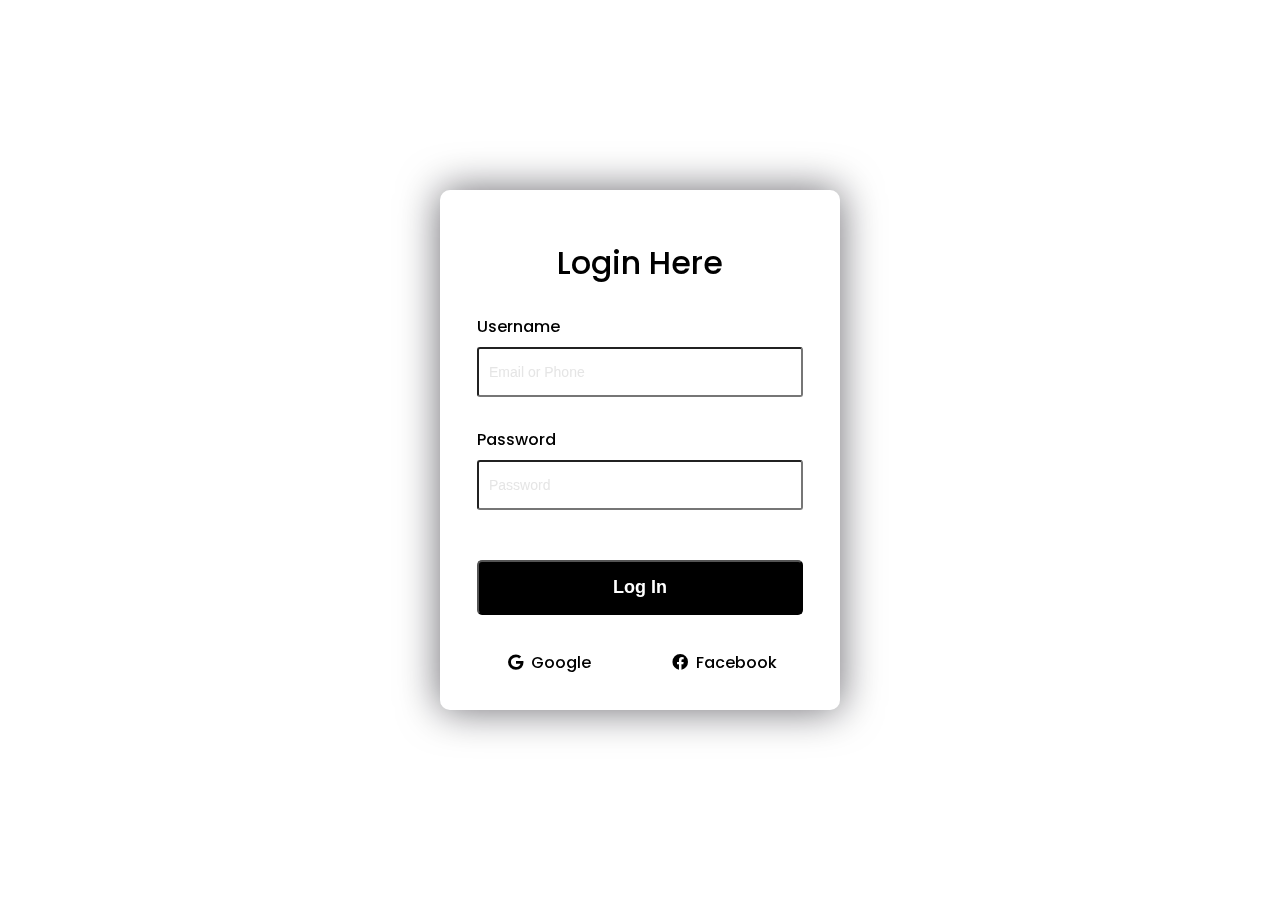
<file: hell.html>
<!DOCTYPE html>
<html lang="en">
<head>
    <meta charset="UTF-8">
    <meta name="viewport" content="width=device-width, initial-scale=1.0">
    <link rel="stylesheet" href="https://cdnjs.cloudflare.com/ajax/libs/font-awesome/5.15.4/css/all.min.css">
    <link href="https://fonts.googleapis.com/css2?family=Poppins:wght@300;500;600&display=swap" rel="stylesheet">
    <!--Stylesheet-->
    <style media="screen">
        *,
        *:before,
        *:after {
            padding: 0;
            margin: 0;
            box-sizing: border-box;
        }

        body {
            background-color: #ffffff; /* Change background color to white */
            color: #000000; /* Change text color to black */
            font-family: 'Poppins', sans-serif;
            margin: 0;
            padding: 0;
        }

        .background {
            width: 430px;
            height: 520px;
            position: absolute;
            transform: translate(-50%, -50%);
            left: 50%;
            top: 50%;
        }

        .background .shape {
            height: 200px;
            width: 200px;
            position: absolute;
            border-radius: 50%;
        }

    

        form {
            height: 520px;
            width: 400px;
            background-color: rgba(255, 255, 255, 0.13);
            position: absolute;
            transform: translate(-50%, -50%);
            top: 50%;
            left: 50%;
            border-radius: 10px;
            backdrop-filter: blur(10px);
            border: 2px solid rgba(255, 255, 255, 0.1);
            box-shadow: 0 0 40px rgba(8, 7, 16, 0.6);
            padding: 50px 35px;
        }

        form * {
            color: #000000; /* Change text color to black */
            font-weight: 500;
        }

        form h3 {
            font-size: 32px;
            font-weight: 500;
            line-height: 42px;
            text-align: center;
        }

        label {
            display: block;
            margin-top: 30px;
            font-size: 16px;
        }

        input {
            display: block;
            height: 50px;
            width: 100%;
            background-color: rgba(255, 255, 255, 0.07);
            border-radius: 3px;
            padding: 0 10px;
            margin-top: 8px;
            font-size: 14px;
        }

        ::placeholder {
            color: #e5e5e5;
        }

        button {
            margin-top: 50px;
            width: 100%;
            background-color: #000000; /* Change button background color to black */
            color: #ffffff; /* Change button text color to white */
            padding: 15px 0;
            font-size: 18px;
            font-weight: 600;
            border-radius: 5px;
            cursor: pointer;
        }

        .social {
            margin-top: 30px;
            display: flex;
        }

        .social div {
            background: red;
            width: 150px;
            border-radius: 3px;
            padding: 5px 10px 10px 5px;
            background-color: rgba(255, 255, 255, 0.27);
            color: #000000; /* Change text color to black */
            text-align: center;
        }

        .social div:hover {
            background-color: rgba(255, 255, 255, 0.47);
        }

        .social .fb {
            margin-left: 25px;
        }

        .social i {
            margin-right: 4px;
        }
    </style>
</head>
<body>
    <div class="background">
        <div class="shape"></div>
        <div class="shape"></div>
    </div>
    <form>
        <h3>Login Here</h3>

        <label for="username">Username</label>
        <input type="text" placeholder="Email or Phone" id="username">

        <label for="password">Password</label>
        <input type="password" placeholder="Password" id="password">

        <button>Log In</button>
        <div class="social">
            <div class="go"><i class="fab fa-google"></i> Google</div>
            <div class="fb"><i class="fab fa-facebook"></i> Facebook</div>
        </div>
    </form>
</body>
</html>
</file>
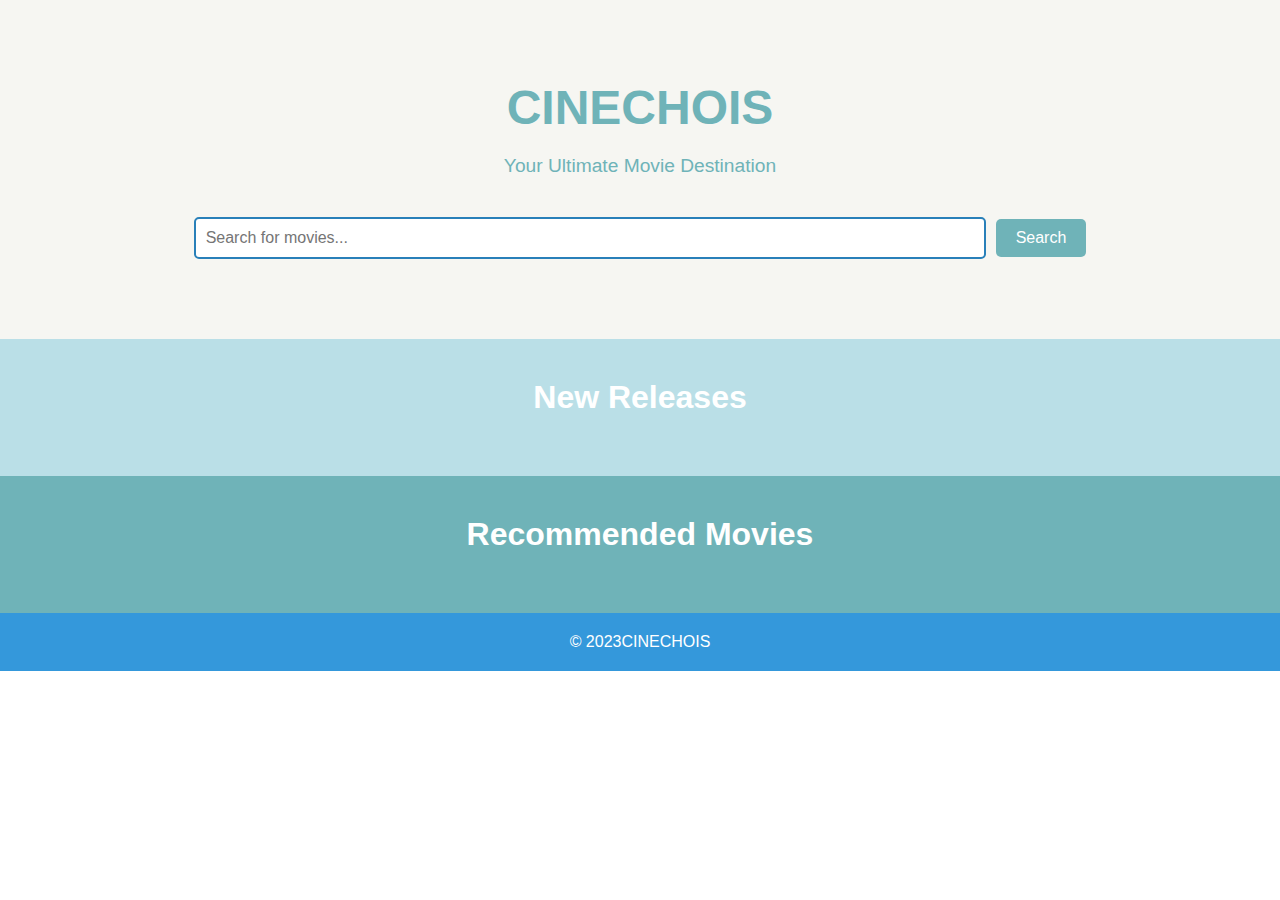
<file: Home.html>
<!DOCTYPE html>
<html lang="en">
<head>
    <meta charset="UTF-8">
    <meta name="viewport" content="width=device-width, initial-scale=1.0">
    <link rel="stylesheet" href="home.css">
    <title>Movie Recommendation Home</title>
</head>
<body>
    <header>
        <h1>CINECHOIS</h1>
        <p>Your Ultimate Movie Destination</p>
        <div class="search-bar">
            <input type="text" placeholder="Search for movies...">
            <button>Search</button>
        </div>
    </header>

    <section class="new-releases">
        <h2>New Releases</h2>
        <!-- Add new release movie cards here -->
    </section>

    <section class="recommended-movies">
        <h2>Recommended Movies</h2>
        <!-- Add recommended movie cards here -->
    </section>

    <footer>
        <p>&copy; 2023CINECHOIS</p>
    </footer>
</body>
</html>
</file>
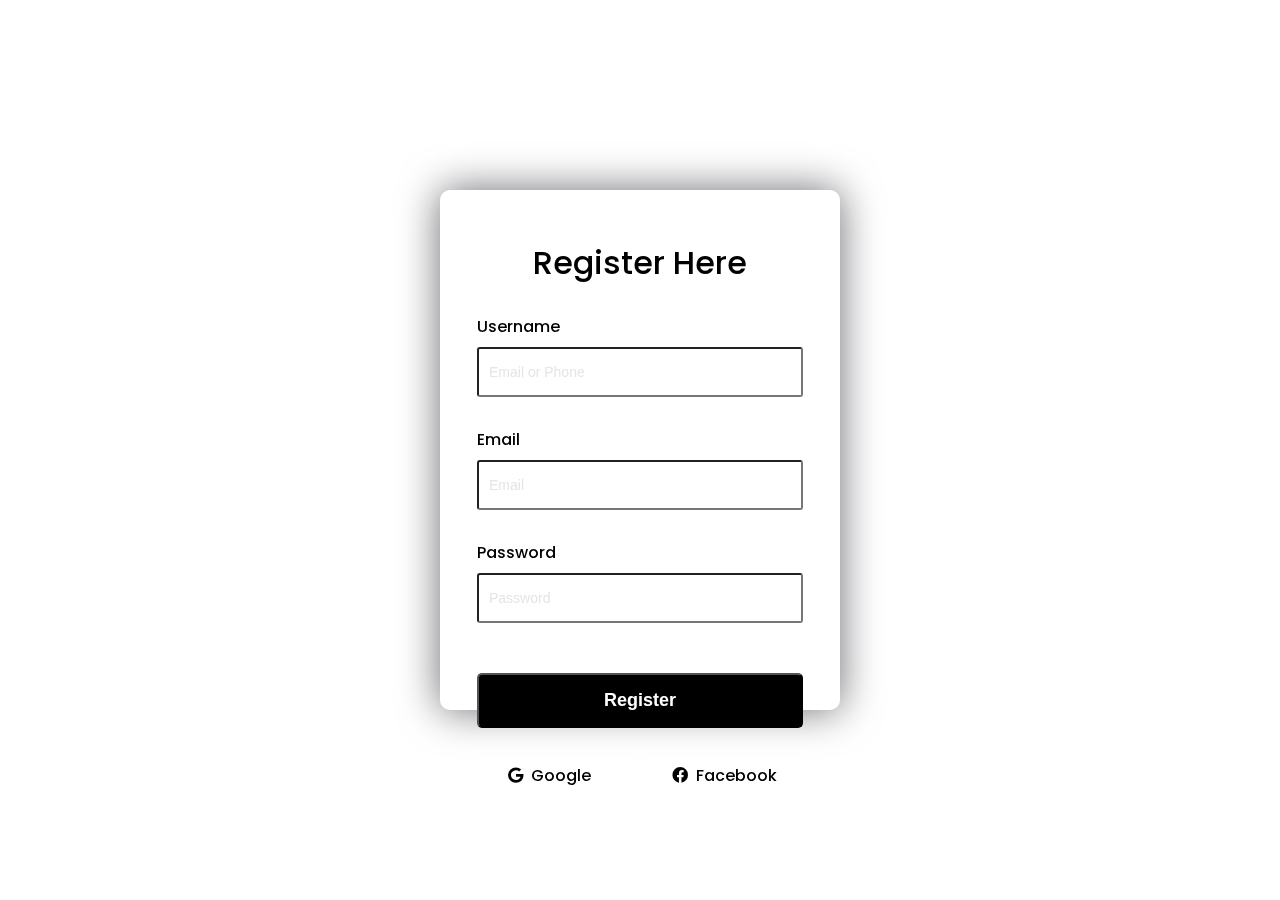
<file: regr.html>
<!DOCTYPE html>
<html lang="en">
<head>
    <meta charset="UTF-8">
    <meta name="viewport" content="width=device-width, initial-scale=1.0">
    <link rel="stylesheet" href="https://cdnjs.cloudflare.com/ajax/libs/font-awesome/5.15.4/css/all.min.css">
    <link href="https://fonts.googleapis.com/css2?family=Poppins:wght@300;500;600&display=swap" rel="stylesheet">
    <!--Stylesheet-->
    <style media="screen">
        *,
        *:before,
        *:after {
            padding: 0;
            margin: 0;
            box-sizing: border-box;
        }

        body {
            background-color: #ffffff; /* Change background color to white */
            color: #000000; /* Change text color to black */
            font-family: 'Poppins', sans-serif;
            margin: 0;
            padding: 0;
        }

        .background {
            width: 430px;
            height: 520px; /* Adjust the height for the registration form */
            position: absolute;
            transform: translate(-50%, -50%);
            left: 50%;
            top: 50%;
        }

        .background .shape {
            height: 200px;
            width: 200px;
            position: absolute;
            border-radius: 50%;
        }

    

        form {
            height: 520px; /* Adjust the height for the registration form */
            width: 400px;
            background-color: rgba(255, 255, 255, 0.13);
            position: absolute;
            transform: translate(-50%, -50%);
            top: 50%;
            left: 50%;
            border-radius: 10px;
            backdrop-filter: blur(10px);
            border: 2px solid rgba(255, 255, 255, 0.1);
            box-shadow: 0 0 40px rgba(8, 7, 16, 0.6);
            padding: 50px 35px;
        }

        form * {
            color: #000000; /* Change text color to black */
            font-weight: 500;
        }

        form h3 {
            font-size: 32px;
            font-weight: 500;
            line-height: 42px;
            text-align: center;
        }

        label {
            display: block;
            margin-top: 30px;
            font-size: 16px;
        }

        input {
            display: block;
            height: 50px;
            width: 100%;
            background-color: rgba(255, 255, 255, 0.07);
            border-radius: 3px;
            padding: 0 10px;
            margin-top: 8px;
            font-size: 14px;
        }

        ::placeholder {
            color: #e5e5e5;
        }

        button {
            margin-top: 50px;
            width: 100%;
            background-color: #000000; /* Change button background color to black */
            color: #ffffff; /* Change button text color to white */
            padding: 15px 0;
            font-size: 18px;
            font-weight: 600;
            border-radius: 5px;
            cursor: pointer;
        }

        .social {
            margin-top: 30px;
            display: flex;
        }

        .social div {
            background: red;
            width: 150px;
            border-radius: 3px;
            padding: 5px 10px 10px 5px;
            background-color: rgba(255, 255, 255, 0.27);
            color: #000000; /* Change text color to black */
            text-align: center;
        }

        .social div:hover {
            background-color: rgba(255, 255, 255, 0.47);
        }

        .social .fb {
            margin-left: 25px;
        }

        .social i {
            margin-right: 4px;
        }
    </style>
</head>
<body>
    <div class="background">
        <div class="shape"></div>
        <div class="shape"></div>
    </div>
    <form>
        <h3>Register Here</h3>

        <label for="username">Username</label>
        <input type="text" placeholder="Email or Phone" id="username">

        <label for="email">Email</label>
        <input type="email" placeholder="Email" id="email">

        <label for="password">Password</label>
        <input type="password" placeholder="Password" id="password">

        <button>Register</button>
        <div class="social">
            <div class="go"><i class="fab fa-google"></i> Google</div>
            <div class="fb"><i class="fab fa-facebook"></i> Facebook</div>
        </div>
    </form>
</body>
</html>
</file>
<file: home.css>
body, h1, h2, h3, p, ul, li, a, input, button {
    margin: 0;
    padding: 0;
}

/* Apply background color and style to the header */
header {
    background-color: #F6F6F2; /* Blue background color */
    color: #6FB3B8; /* White text color */
    text-align: center;
    padding: 80px 0;
    font-family: Arial, sans-serif;
}

header h1 {
    font-size: 3rem;
    margin-bottom: 20px;
}

header p {
    font-size: 1.2rem;
    margin-bottom: 40px;
}

.search-bar {
    display: flex;
    justify-content: center;
    align-items: center;
}

.search-bar input[type="text"] {
    padding: 10px;
    font-size: 1rem;
    border: 2px solid #2980b9; /* Slightly darker blue border */
    border-radius: 5px;
    width: 60%;
    margin-right: 10px;
}

.search-bar button {
    padding: 10px 20px;
    font-size: 1rem;
    background-color: #6FB3B8; /* Blue button color */
    color: #fff;
    border: none;
    border-radius: 5px;
    cursor: pointer;
    transition: background-color 0.3s ease, color 0.3s ease;
}

.search-bar button:hover {
    background-color: #388087; /* Slightly darker blue on hover */
    color: #fff;
}

/* Style the new releases section */
.new-releases {
    background-color: #BADFE7; /* Slightly darker blue background color */
    padding: 40px 0;
    text-align: center;
    font-family: Arial, sans-serif;
    color: #fff; /* White text color */
}

.new-releases h2 {
    font-size: 2rem;
    margin-bottom: 20px;
}

/* Style the recommended movies section */
.recommended-movies {
    background-color: #6FB3B8; /* Darker blue background color */
    padding: 40px 0;
    text-align: center;
    font-family: Arial, sans-serif;
    color: #fff; /* White text color */
}

.recommended-movies h2 {
    font-size: 2rem;
    margin-bottom: 20px;
}

/* Style the footer */
footer {
    background-color: #3498db; /* Blue background color */
    color: #fff; /* White text color */
    text-align: center;
    padding: 20px 0;
    font-family: Arial, sans-serif;
}

/* Style for movie cards in the "New Releases" section */
.movie-cards {
    display: flex;
    flex-wrap: wrap; /* Wrap movie cards to the next line if they don't fit */
    justify-content: space-between; /* Distribute movie cards evenly */
}

.movie-card {
    width: calc(33.33% - 20px); /* Adjust the width as needed */
    margin-bottom: 20px;
    background-color: #2980b9;
    padding: 10px;
    border-radius: 5px;
    text-align: center;
    color: #fff;
}

.movie-card img {
    max-width: 100%;
    height: auto;
}

.movie-card p {
    font-size: 1rem;
    margin-top: 10px;
</file>
